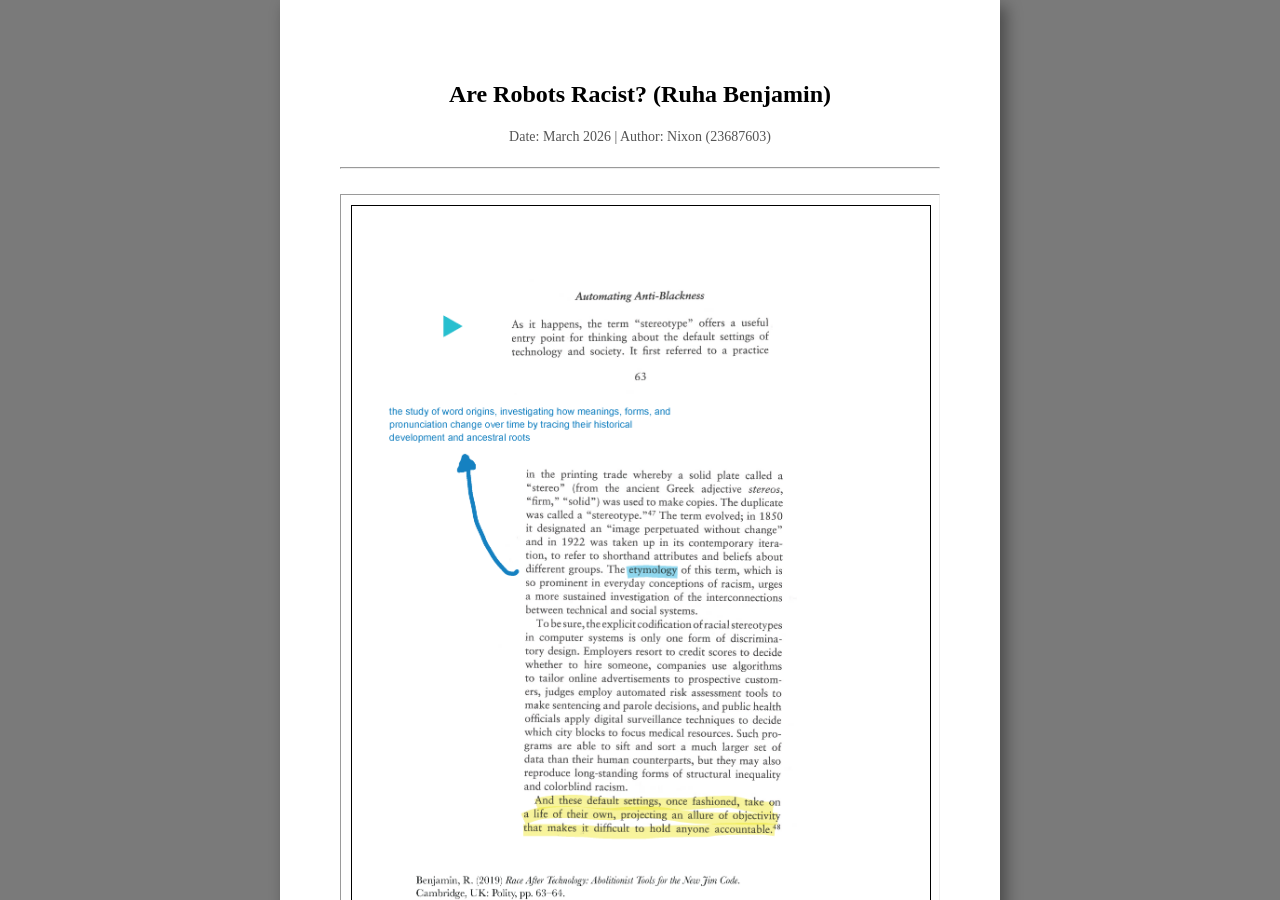
<file: are_robots_racist.html>
<!DOCTYPE html>
<html lang="en">
<head>
    <meta charset="UTF-8">
    <link rel="stylesheet" href="style.css"> 
    <style>
        /* This ensures the 'desk' background fills the whole iframe */
        /* 1. This stays fixed so the background never "ends" */
        body {
            margin: 0;
            padding: 0;
            height: 100vh;
            overflow: hidden; 
        }

        /* 2. This becomes the actual scrollable area */
        .desk-wrapper {
            background-color: #7a7a7a !important; 
            height: 100%;
            width: 100%;
            overflow-y: auto; 
            display: flex;
            flex-direction: column;
            align-items: center;
            padding-top: 0px; /* Space above the paper */
        }

        /* 3. The paper itself */
        .word-page {
            background: white;
            width: 90%;
            max-width: 600px;
            padding: 60px;
            box-shadow: 6px 6px 15px rgba(0,0,0,0.4);
            margin-bottom: 0px; /* This creates the space at the bottom */
            flex-shrink: 0; 
        }
    </style>
</head>
<body>
    <div class="desk-wrapper">
        <div class="word-page"> 
            <h1 class="doc-title">Are Robots Racist? (Ruha Benjamin)</h1> 
            <p class="doc-meta">Date: March 2026 | Author: Nixon (23687603)</p> 
            
            <hr> 

            <div class="figure-container"> 
                <img src="images/Are Robots Racist - Extract.png" alt="Author's annotations of Ruha's text." class="doc-image"> 
                <p class="figure-caption"><i>Figure 1: Author's annotations of Ruha Benjamin's text. (Benjamin R, 2019)</i></p> 
            </div>             

            <h3>1.0 What, to you, is the most important part of the text? Why?</h3> 
            <p>"And these defaut settings, once fashioned, take on a life of their own, projecting an allure of objectivity that makes it difficult to hold anyone accountable". It is the most important part because it highlights the issue of accountability in algorithmic decision-making. I see it as a call to action to empower people with the knowledge & motivate people to create a more equitable and just systems.</p>
            
            <h3>2.0 Write one sentence to summarise what you have read.</h3> 
            <p>Humans have biases and so is any technology that they create.</p>

            <hr>

            <div class="figure-container">
                <div style="position: relative;">
                    <iframe width="560" height="315" src="https://www.youtube.com/embed/rY8RkET3KC0?si=LcFUb7_NbGAEPhou" title="YouTube video player" frameborder="0" allow="accelerometer; autoplay; clipboard-write; encrypted-media; gyroscope; picture-in-picture; web-share" referrerpolicy="strict-origin-when-cross-origin" allowfullscreen></iframe>
                </div>
                <p class="figure-caption"><i>Video 1: Ruha Benjamin discusses 'Race After Technology' (Benjamin R,2020).</i></p>
            </div>

            <h3>3.0  How is the writing relevant to your own project? How will you work to avoid bias</h3> 
            <p>In her book "Race After Technology," Ruha Benjamin argues that technology is not an unbiased tool but rather a "New Jim Code" that embeds biases in the name of unbiased data. This argument is relevant to my project on Temporal Colonialism, as it helps me understand how not only the linear calendar is not a culturally unbiased tool but rather a "coded" tool of Western hegemony.
            <br>
            <br>    
            In order to remain unbiased in my project, I need to remain outcome-focused rather than intention-focused, as the intention of using such tools may be efficiency, but the outcome is the complete negation of "Polychronic" cultures. </p>

            <div class="references-section">
                <hr class="word-divider">
                <h3>References</h3>
                <ol class="reference-list">
                    <li>Benjamin, R. (2019) <em>Race After Technology: Abolitionist Tools for the New Jim Code</em>. Cambridge, UK: Polity, pp. 63–64.</li>
                    <li>Benjamin, R. (2020) <em>Ruha Benjamin discusses 'Race After Technology' [Video]</em>. Princeton University, 15 May. Available at: https://www.youtube.com/watch?v=rY8RkET3KC0 (Accessed: 1 March 2026).</li>
                </ol>
            </div>


            <div style="height: 100px;"></div> 
        </div> 
    </div>
</body>
</html>
</file>
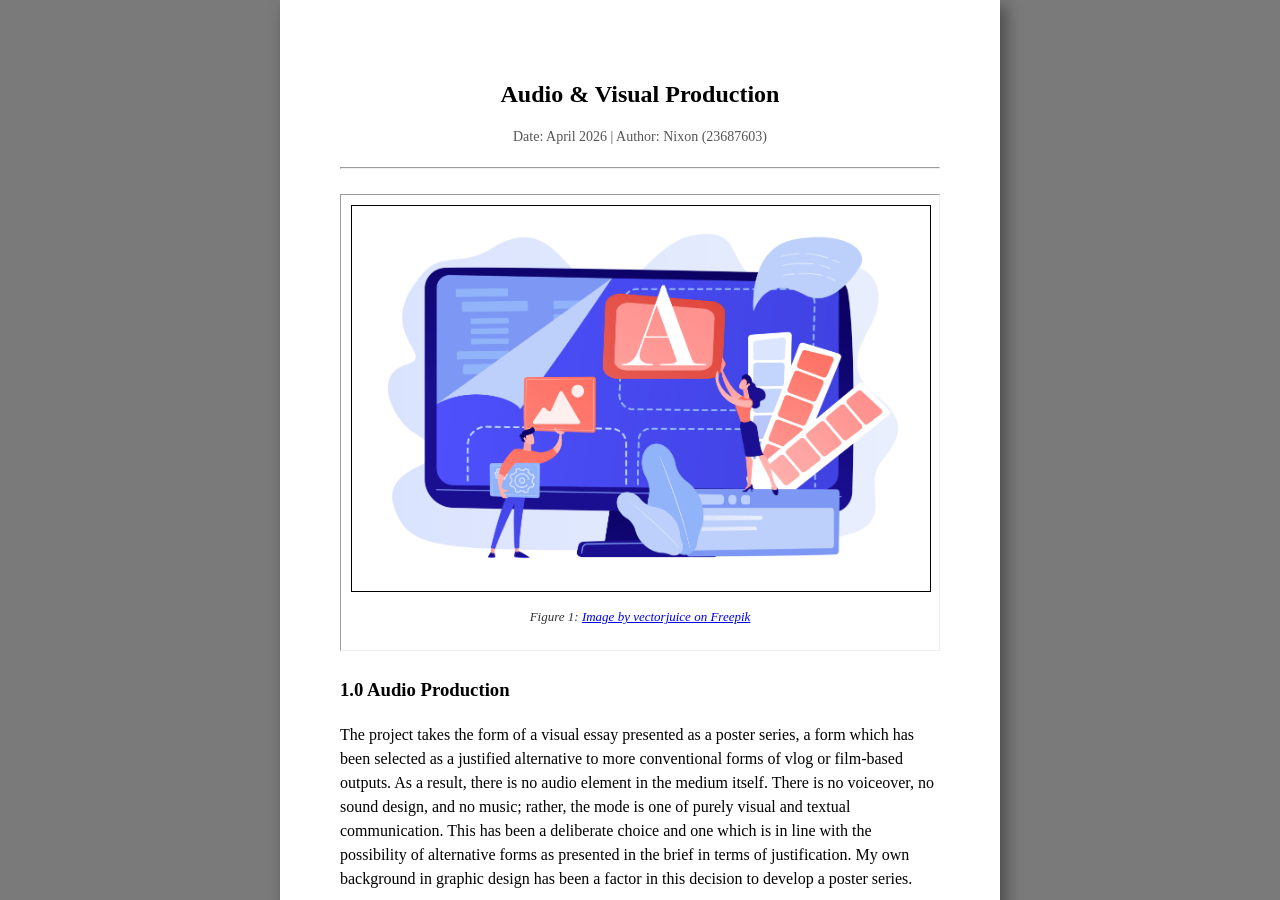
<file: audio_visual_production.html>
<!DOCTYPE html>
<html lang="en">
<head>
    <meta charset="UTF-8">
    <link rel="stylesheet" href="style.css"> 
    <style>
        /* This ensures the 'desk' background fills the whole iframe */
        /* 1. This stays fixed so the background never "ends" */
        body {
            margin: 0;
            padding: 0;
            height: 100vh;
            overflow: hidden; 
        }

        /* 2. This becomes the actual scrollable area */
        .desk-wrapper {
            background-color: #7a7a7a !important; 
            height: 100%;
            width: 100%;
            overflow-y: auto; 
            display: flex;
            flex-direction: column;
            align-items: center;
            padding-top: 0px; /* Space above the paper */
        }

        /* 3. The paper itself */
        .word-page {
            background: white;
            width: 90%;
            max-width: 600px;
            padding: 60px;
            box-shadow: 6px 6px 15px rgba(0,0,0,0.4);
            margin-bottom: 0px; /* This creates the space at the bottom */
            flex-shrink: 0; 
        }
    </style>
</head>
<body>
    <div class="desk-wrapper">
        <div class="word-page"> 
            <h1 class="doc-title">Audio & Visual Production</h1> 
            <p class="doc-meta">Date: April 2026 | Author: Nixon (23687603)</p> 
            
            <hr> 

            <div class="figure-container"> 
                <img src="images/visual_production.jpg" alt="A 1889 Drink Map of Manchester" class="doc-image"> 
                <p class="figure-caption"><i>Figure 1: <a href="https://www.freepik.com/free-vector/programmers-computer-using-low-code-platform-computer-tiny-people-low-code-development-low-code-platform-lcdp-easy-coding-concept_11669213.htm#fromView=search&page=1&position=20&uuid=8fd60c39-c3c2-4aa7-8755-c69624600288&query=graphic+design">Image by vectorjuice on Freepik</a></i></p> 
            </div>             

            <h3>1.0 Audio Production</h3> 
            <p>The project takes the form of a visual essay presented as a poster series, a form which has been selected as a justified alternative to more conventional forms of vlog or film-based outputs. As a result, there is no audio element in the medium itself. There is no voiceover, no sound design, and no music; rather, the mode is one of purely visual and textual communication. This has been a deliberate choice and one which is in line with the possibility of alternative forms as presented in the brief in terms of justification. My own background in graphic design has been a factor in this decision to develop a poster series.</p>

            <div class="figure-container"> 
                <img src="images/research_theory.png" alt="research board" class="doc-image"> 
                <p class="figure-caption"><i>Figure 2: Compilation of research theory and references</i></p> 
            </div>       

            <h3>2.0 Visual Production</h3>
            <p>I started looking towards the overarching study of how different cultures view and experience time. Building on this, Lewis (1996, cited in Culturally Modified, 2020) and Hall (1983, cited in Clockify, 2025) have been referenced for an exploration of how different cultures view time, for example, whether it is linear, cyclical, and procedural, or whether it is monochronic (M-Time) or polychronic (P-Time), whether some cultures view it as moving through them or moving within them (Brainz Magazine, 2023; Clockify, 2025). Further depth was added to this study with Nanni's (2012, p.3) exploration of how the mechanical clock was not simply a tool for keeping time but was in fact a tool for colonial domination, a tool for subjugating indigenous cultures of time and for synchronising labour across all colonies. Coming from the module's perspective of working in the digital world, I explored Ronconi's (2015) study of how European extractive colonization strategies developed strict labour laws with selective enforcement, an imbalance that still impacts today in countries in Latin America, Africa, and beyond.

            <div class="figure-container"> 
                <img src="images/research_brazil.png" alt="research board" class="doc-image"> 
                <p class="figure-caption"><i>Figure 3: Visual Reference for Brazil & Poster layout</i></p> 
            </div>   
            <div class="figure-container"> 
                <img src="images/research_tibet.png" alt="research board" class="doc-image"> 
                <p class="figure-caption"><i>Figure 4: Visual Reference for Tibet & Poster layout</i></p> 
            </div>   
            <div class="figure-container"> 
                <img src="images/research_korea.png" alt="research board" class="doc-image"> 
                <p class="figure-caption"><i>Figure 5: Visual Reference for Korea & Poster layout</i></p> 
            </div>

            With the above theoretical background in place, I refined the project scope of the research to the three case studies: Brazil, Tibet, and Korea, exploring each country in the context of colonialism's disruption to the indigenous cultures of time and the processes of Extraction, Centralisation, and Synchronisation respectively. As Nanni (2012, p.5) writes, "temporal artefacts, from sundials to wristwatches, are not the physical manifestations of time itself, but rather the physical manifestations of the time-consciousness of the societies in which they were created." This concept formed the basis of the visual research, which centred on the clock face as the symbolic artefact linking all the works in the series, each designed to incorporate the aesthetic legacy of colonialism in the respective countries: a clock with a Calçada Portuguesa bezel designed for Brazil, a sundial with Sino-Tibetan influences designed for Tibet, and a watch featuring Sangawara tiles designed for Korea.
            <br>
            <br>
            All three posters have been designed using Figma, with the same structure and yet each with its own visual language. The set, titled Imposed Rhythms, is a symbolic visual essay that examines the ways in which, as Nanni (2012, p.1) explains, the attempted eradication and reform of alternative cultures of time, as part of colonialism, set the ideological stage for the highly quantified, clock-disciplined nature of contemporary digital labor.
            </p>

            <div class="figure-container"> 
                <img src="images/weavy_brazil.png" alt="research board" class="doc-image"> 
                <p class="figure-caption"><i>Figure 6: Weavy AI (2026a) - Brazil Clock</i></p> 
            </div>   
            <div class="figure-container"> 
                <img src="images/weavy_tibet.png" alt="research board" class="doc-image"> 
                <p class="figure-caption"><i>Figure 7: Weavy AI (2026b) - Tibet Sundial</i></p> 
            </div>   
            <div class="figure-container"> 
                <img src="images/weavy_korea.png" alt="research board" class="doc-image"> 
                <p class="figure-caption"><i>Figure 8: Weavy AI (2026c) - Korea Watch</i></p> 
            </div>

            <p>I used Weavy AI Bria Text to Vector tool to provide the visual base for each of the posters. The prompt was designed to capture the colonial design heritage of each of the respective countries, with the images being refined and combined using Figma to produce the final designs. 
            </p>

            <h3>3.0 Content Production</h3>
            <p>I've used a combination of research papers and academic blogs to form the basis of the content for the posters, with the references listed in the bibliography below. (Cambridge University Press (n.d.), Espada Lima, H. (2021), Harvard University (n.d.), HRW (2013), HRW (2024), Kim (2019), Korea Times (2015), Korean Heritage (n.d.), Brown University (n.d.), Sciencedirect.com (2023), ResearchGate (2017)). The content has been designed to be concise and impactful, with the aim of communicating the key points in a clear and visually engaging way. The posters are intended to be informative and thought-provoking, encouraging viewers to reflect on the ways in which colonialism has shaped our understanding of time and its impact on contemporary digital labor.
            </p>   
            
            <div class="references-section">
                <hr class="word-divider">
                <h3>References</h3>
                <ol class="reference-list">
                    <li>Brainz Magazine (2023). <em>How do the different cultures view time management?</em> Available at: https://www.brainzmagazine.com/post/how-do-the-different-cultures-view-time-management (Accessed: 1 April 2026).</li>

                    <li>Brown University (n.d.) <em>Feitorias and Engenhos.</em> In: <em>Five Centuries of Change</em>. Available at: https://library.brown.edu/create/fivecenturiesofchange/chapters/chapter-1/feitorias-and-engenhos/ (Accessed: 30 April 2026).</li>

                    <li>Clockify (2025). <em>Time orientation and perception of time in different cultures.</em> Available at: https://clockify.me/blog/managing-time/time-perception/ (Accessed: 1 April 2026).</li>

                    <li>Culturally Modified (2020). <em>How different cultures understand time.</em> Available at: https://culturallymodified.org/how-different-cultures-understand-time-best-of/ (Accessed: 1 April 2026).</li>

                    <li>Cambridge University Press (n.d.) <em>Journal of Economic History: Institutional Development and Colonial Heritage within Brazil.</em> Available at: https://www.cambridge.org/core/journals/journal-of-economic-history/article/abs/institutional-development-and-colonial-heritage-within-brazil/A96BB58C0D71CA42E4FE9E1D1C70010A (Accessed: 30 April 2026).</li>

                    <li>Harvard University (n.d.) <em>A Scramble for Freight.</em> Available at: https://history.stanford.edu/sites/history/files/a_scramble_for_freight_uchida_cssh_51_1_0.pdf (Accessed: 30 April 2026).</li>

                    <li>Hall, E.T. (1983). <em>The dance of life: The other dimension of time.</em> New York: Doubleday.</li>

                    <li>HRW (2013) <em>They Say We Should Be Grateful: Mass Housing and Relocation Programs in Tibet.</em> Available at: https://www.hrw.org/report/2013/06/27/they-say-we-should-be-grateful/mass-rehousing-and-relocation-programs-tibetan (Accessed: 30 April 2026).</li>

                    <li>HRW (2024) <em>Educate the Masses, Change Their Minds: China’s Forced Relocation of Rural Tibetans.</em> Available at: https://www.hrw.org/report/2024/05/22/educate-masses-change-their-minds/chinas-forced-relocation-rural-tibetans (Accessed: 30 April 2026).</li>

                    <li>Kim, S. (2019) <em>The Influence of Giyōfū Architecture and 19th Century Japan on Early Modern Korea.</em> In: <em>Colonial Korea</em>. Available at: https://colonialkorea.com/2019/05/12/the-influence-of-giyofu-architecture-and-19th-century-japan-on-early-modern-korea/ (Accessed: 30 April 2026).</li>

                    <li>Korea Times (2015) <em>Japanese Vestiges Still Haunt Schools.</em> Available at: https://www.koreatimes.co.kr/southkorea/20150810/japanese-vestiges-still-haunt-schools (Accessed: 30 April 2026).</li>

                    <li>Korean Heritage (n.d.) <em>Japanese Vestiges Still Haunt Schools.</em> Available at: http://www.koreanheritage.kr/feature/view.jsp?articleNo=161 (Accessed: 30 April 2026).</li>

                    <li>Lewis, R.D. (1996). <em>When cultures collide: Managing successfully across cultures.</em> London: Nicholas Brealey Publishing.</li>

                    <li>Nanni, G. (2012). <em>The colonisation of time: Ritual, routine and resistance in the British Empire.</em> Manchester: Manchester University Press.</li>

                    <li>Ronconi, L. (2015). <em>'Colonial history affects labor regulations', World Bank Jobs and Development Blog,</em> 30 November. Available at: https://blogs.worldbank.org/en/jobs/colonial-history-affects-labor-regulations (Accessed: 1 April 2026).</li>

                    <li>Sciencedirect.com (2023) <em>Institutional Development and Colonial Heritage within Brazil.</em> Available at: https://www.sciencedirect.com/science/article/pii/S0305750X23001808 (Accessed: 30 April 2026).</li>

                    <li>ResearchGate (2017) <em>Performing Tibet: On the Role of Traditional and Modern Performing Arts in the Making of Contemporary Tibetan Identities.</em> Available at: https://www.researchgate.net/publication/313101059_Performing_Tibet_on_the_role_of_traditional_and_modern_performing_arts_in_the_making_of_contemporary_Tibetan_identities (Accessed: 30 April 2026).</li>

                    <li>Espada Lima, H. (2021) ‘Enslaved and Free Workers and the Growth of the Working Class in Brazil’, in Vergara, Á. (ed.) <em>Oxford Research Encyclopedia of Latin American History</em>. New York, NY: Oxford Academic. doi: https://doi.org/10.1093/acrefore/9780199366439.013.819 (Accessed: 30 April 2026).</li>

                    <li>Weavy AI (2026a). <em>AI-generated by Bria Text to Vector with prompt 'Front-facing circular wall clock, bold graphic vector illustration, thick clean outlines, clock face with flat solid cobalt blue fill, minimal cardinal numerals 12, 3, 6, 9 in bold sans-serif, small geometric tick marks at each hour position, Calçada Portuguesa mosaic pattern on the outer bezel and frame only — black and white geometric wave and floral stone tile motifs, bold contrasting colours, slim pointed gold hands, mounted front-facing on a warm off-white aged plaster textured wall, wide landscape composition, clock centred as hero, flat 2D vector style, negative space on sides',</em> 25 March. Available at: https://www.weavy.ai (Accessed: 1 April 2026).</li>

                    <li>Weavy AI (2026b). <em>AI-generated by Bria Text to Vector with prompt 'Slight bird's-eye top-down view of a circular sundial, bold graphic vector illustration, thick clean outlines, sundial viewed from slightly above with gentle overhead perspective, flat circular dial face with clean earthy ochre fill, asymmetrically fanned hour lines radiating from centre — lines spaced wider apart at the top and compressed closer together toward the bottom edges replicating authentic sundial hour line geometry, thin vertical pin gnomon at centre casting a single bold flat graphic shadow line across the dial face in deep burnt sienna, large bold Endless Knot — Ashtamangala Buddhist infinite interlacing knot — as central decorative motif rendered in crimson red and ivory integrated between the hour lines, Tibetan script numerals ༡༢ ༣ ༦ ༩ at the four cardinal positions in bold strong serif, eight remaining hour positions marked with small delicate lotus floral pip marks, outer border ring with Sino-Tibetan silk brocade inspired repeating geometric pattern in burnt sienna and ivory, colour palette of earthy ochre, burnt sienna, ivory and deep crimson, transparent white background, sundial centred as hero object, full structure visible no cropping complete object, flat 2D bold vector style, strong clean outlines throughout',</em> 25 March. Available at: https://www.weavy.ai (Accessed: 1 April 2026).</li>

                    <li>Weavy AI (2026c). <em>AI-generated by Bria Text to Vector with prompt 'Front-facing floating product shot of a squircle wristwatch, bold graphic vector illustration, thick strong outlines, squircle watch case body with clean flat structured surfaces referencing Imperial Crown Style Teikan Yoshiki concrete modernist base, bezel as layered tiered crown with sweeping upturned curved eave profiles inspired by traditional Japanese roofline in Teikan Yoshiki style, watch face featuring radial geometric lines emanating from centre on stone grey background, bold Korean numeral characters 십이 삼 육 구 at cardinal outer positions in strong bold serif, minimal hour tick marks, slim pointed bronze watch hands, deep leather strap in slate grey, colour palette of stone grey, deep navy and warm bronze referencing Korean state institutional architecture of the 1960s and 70s, watch dial as clear hero focus, transparent white background, front-facing centred composition, full watch structure visible no cropping complete object, flat bold 2D vector style, high contrast strong outlines',</em> 25 March. Available at: https://www.weavy.ai (Accessed: 1 April 2026).</li>
                </ol>
            </div>


            <div style="height: 100px;"></div> 
        </div> 
    </div>
</body>
</html>
</file>
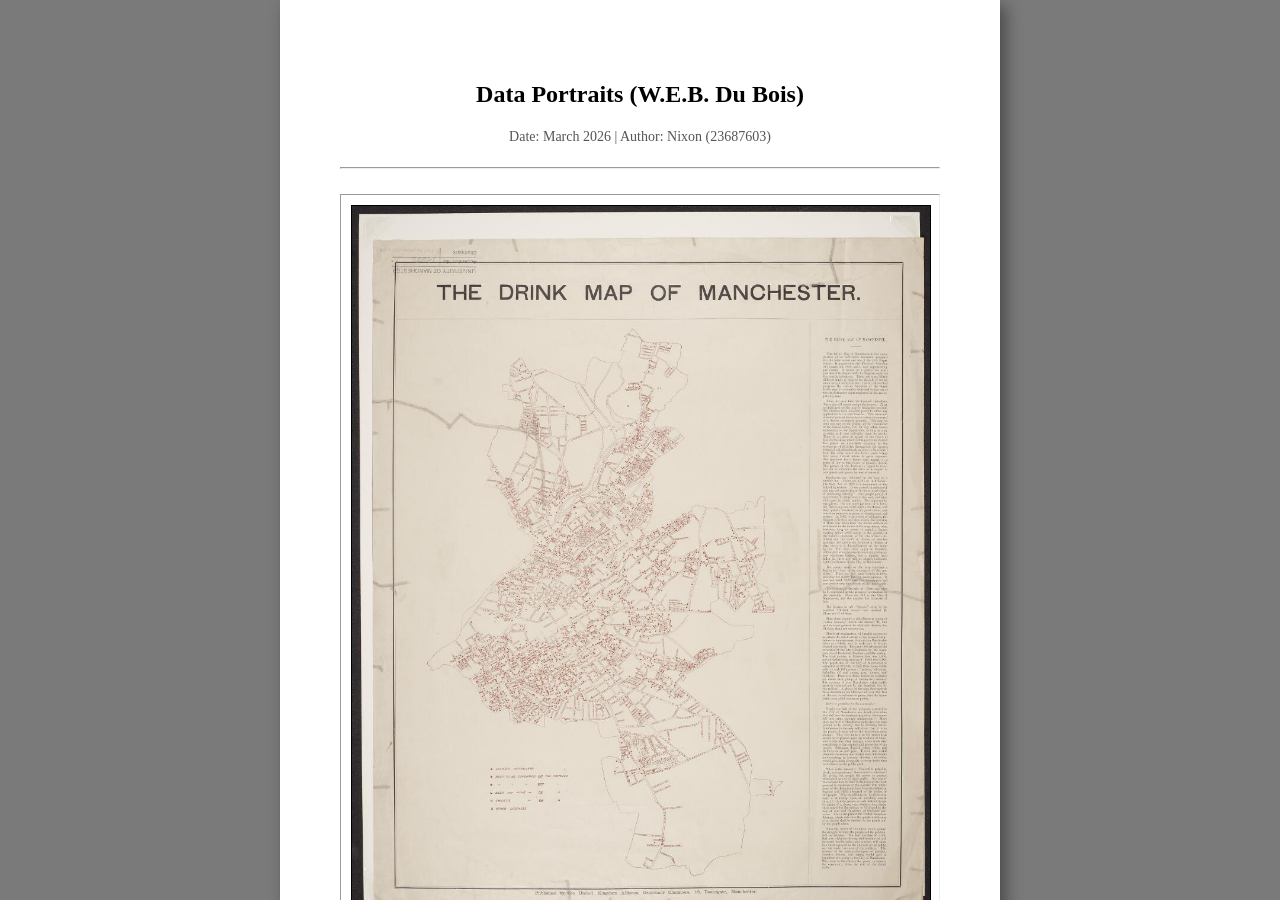
<file: data_portraits.html>
<!DOCTYPE html>
<html lang="en">
<head>
    <meta charset="UTF-8">
    <link rel="stylesheet" href="style.css"> 
    <style>
        /* This ensures the 'desk' background fills the whole iframe */
        /* 1. This stays fixed so the background never "ends" */
        body {
            margin: 0;
            padding: 0;
            height: 100vh;
            overflow: hidden; 
        }

        /* 2. This becomes the actual scrollable area */
        .desk-wrapper {
            background-color: #7a7a7a !important; 
            height: 100%;
            width: 100%;
            overflow-y: auto; 
            display: flex;
            flex-direction: column;
            align-items: center;
            padding-top: 0px; /* Space above the paper */
        }

        /* 3. The paper itself */
        .word-page {
            background: white;
            width: 90%;
            max-width: 600px;
            padding: 60px;
            box-shadow: 6px 6px 15px rgba(0,0,0,0.4);
            margin-bottom: 0px; /* This creates the space at the bottom */
            flex-shrink: 0; 
        }
    </style>
</head>
<body>
    <div class="desk-wrapper">
        <div class="word-page"> 
            <h1 class="doc-title">Data Portraits (W.E.B. Du Bois)</h1> 
            <p class="doc-meta">Date: March 2026 | Author: Nixon (23687603)</p> 
            
            <hr> 

            <div class="figure-container"> 
                <img src="images/drink_map_manchester.jpg" alt="A 1889 Drink Map of Manchester" class="doc-image"> 
                <p class="figure-caption"><i>Figure 1: Drink map of Manchester (University of Manchester, Unknown)</i></p> 
            </div>             

            <h3>1.0 Who made the work? </h3> 
            <p>The map was published by the United Kingdom Alliance, a prominent temperance organization, and appeared in the Manchester Guardian on January 5, 1889. It was based on data prepared for the City Magistrates.</p>

            <h3>2.0 What is the purpose?</h3>
            <p>The purpose was to offer a visual census of the exact extent of the licensed temptations to intemperance that exist in Manchester.By showing the city's magistrates, it is hoped to demonstrate the "density of temptation" and argue in favor of stricter control of liquor licenses.</p>
            
            <h3>3.0 What is the main message the author wants to convey?</h3> 
            <p>The main message here is to give the people the power by means of a direct veto whether a place should be granted a license or no license to protect their community from liquor traffic.</p>

            <h3>4.0  How does it relate to your project? Are there conventions, ideas or themes you can use in your own work? If so, how?</h3> 
            <p>The concept of the Drink Map is relevant to my project as an exercise in critical cartography, where invisible social forces are visualized as data. Just as the United Kingdom Alliance used the concept of the "density of temptation" to critique urban policy, I shall use the concept of the "density of temporal control" to critique digital design. 
            <br>
            <br>    
            I shall use their convention of geometric symbolism, replacing alcohol markers with colonial artifacts, to classify the friction between Monochronic (M-time) & Polychronic (P-time). Following in the tradition of Du Bois, data portraits shall be used to illustrate how modern-day UI/UX design serves as a vessel for historical colonial hegemony.</p>

            <hr>

            <div class="figure-container"> 
                <img src="images/du_bois_graph.png" alt="Graph titled: 'Valuation of Town and City Property owned by Georgia Negros'" class="doc-image"> 
                <p class="figure-caption"><i>Figure 2: Data Portrait of Property Valuation (Du Bois, W.E.B.2018)</i></p> 
            </div> 

            <h3>5.0 What does the visualisation represent? </h3> 
            <p>Valuation of property in georgia over a span of 30 years (owned by negros)</p>

            <h3>6.0 What can you tell about the production of the image?</h3>
            <p>I assume the image was produced using mixed treatment of hand-drawn and printed elements. The lines of the graph appear to be hand-drawn with varying thickness, while the text remind me of a typewriter font.</p>
            
            <h3>7.0 Where and how is the graphic representation most effective?</h3> 
            <p> The spiral form allows decades of data to fit neatly into one image without feeling cluttered. Rather than a standard bar chart, the steep shaded line graph along with strategically placed labels provides depth and understanding of the data build up over time. It prioritises impact over precision, making the increase in property value immediately striking and emotionally readable at a glance.</p>

            <div class="references-section">
                <hr class="word-divider">
                <h3>References</h3>
                <ol class="reference-list">
                    <li>Battle-Baptiste, W. and Rusert, B. (eds.) (2018) <em>W. E. B. Du Bois’s Data Portraits: Visualizing Black America</em>. Princeton: Princeton Architectural Press.</li>
                    <li>University of Manchester (1889) <em>Drink Map of Manchester</em> (C17:70 Manchester (3)). Available at: https://www.digitalcollections.manchester.ac.uk/view/PR-C-00017-00070-MANCHESTER-00003/1 (Accessed: 14 March 2026).</li>
                </ol>
            </div>


            <div style="height: 100px;"></div> 
        </div> 
    </div>
</body>
</html>
</file>
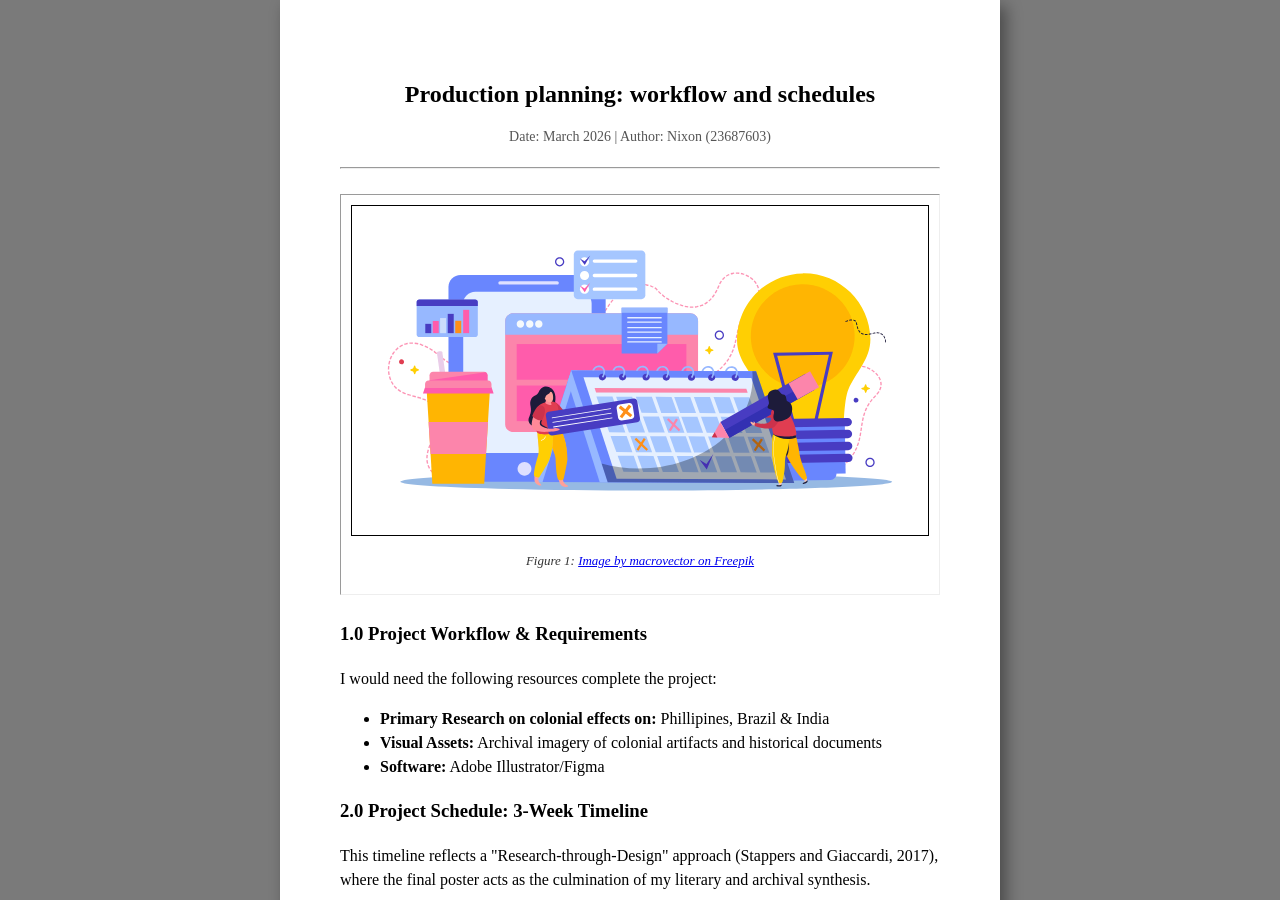
<file: production_planning.html>
<!DOCTYPE html>
<html lang="en">
<head>
    <meta charset="UTF-8">
    <link rel="stylesheet" href="style.css"> 
    <style>
        /* This ensures the 'desk' background fills the whole iframe */
        /* 1. This stays fixed so the background never "ends" */
        body {
            margin: 0;
            padding: 0;
            height: 100vh;
            overflow: hidden; 
        }

        /* 2. This becomes the actual scrollable area */
        .desk-wrapper {
            background-color: #7a7a7a !important; 
            height: 100%;
            width: 100%;
            overflow-y: auto; 
            display: flex;
            flex-direction: column;
            align-items: center;
            padding-top: 0px; /* Space above the paper */
        }

        /* 3. The paper itself */
        .word-page {
            background: white;
            width: 90%;
            max-width: 600px;
            padding: 60px;
            box-shadow: 6px 6px 15px rgba(0,0,0,0.4);
            margin-bottom: 0px; /* This creates the space at the bottom */
            flex-shrink: 0; 
        }
    </style>
</head>
<body>
    <div class="desk-wrapper">
        <div class="word-page"> 
            <h1 class="doc-title">Production planning: workflow and schedules</h1> 
            <p class="doc-meta">Date: March 2026 | Author: Nixon (23687603)</p> 
            
            <hr> 

            <div class="figure-container"> 
                <img src="images/scheduling.svg" alt="A 1889 Drink Map of Manchester" class="doc-image"> 
                <p class="figure-caption"><i>Figure 1: <a href="https://www.freepik.com/free-vector/planning-scheduling-flat-composition-with-people-making-cross-marks-calendar-computer-windows-lamp-illustration_16396550.htm#fromView=search&page=1&position=9&uuid=77e9f6bd-01c9-4892-9ad6-16afaeddedce&query=planning">Image by macrovector on Freepik</a></i></p> 
            </div>             

            <h3>1.0 Project Workflow & Requirements</h3> 
            <p>I would need the following resources complete the project:</p>
            <ul>
                <li><b>Primary Research on colonial effects on:</b> Phillipines, Brazil & India </li>
                <li><b>Visual Assets:</b> Archival imagery of colonial artifacts and historical documents</li>
                <li><b>Software:</b> Adobe Illustrator/Figma</li>
            </ul>

            <h3>2.0 Project Schedule: 3-Week Timeline</h3>
            <p>This timeline reflects a "Research-through-Design" approach (Stappers and Giaccardi, 2017), where the final poster acts as the culmination of my literary and archival synthesis.</p>
            <table style="width:100%; border-collapse: collapse; margin-top: 12px;">
                <thead>
                    <tr>
                        <th style="border: 1px solid #999; padding: 6px; text-align: left;">Phase</th>
                        <th style="border: 1px solid #999; padding: 6px; text-align: left;">Task</th>
                        <th style="border: 1px solid #999; padding: 6px; text-align: left;">Outcome</th>
                    </tr>
                </thead>
                <tbody>
                    <tr>
                        <td style="border: 1px solid #999; padding: 6px;">Week 1: Synthesis</td>
                        <td style="border: 1px solid #999; padding: 6px;">Research and select 8 specific artifacts for each clock face.</td>
                        <td style="border: 1px solid #999; padding: 6px;">Draft Annotated Bibliography</td>
                    </tr>
                    <tr>
                        <td style="border: 1px solid #999; padding: 6px;">Week 2: Layout</td>
                        <td style="border: 1px solid #999; padding: 6px;">Construct the "Layered Clock" central graphic. Integrate the 12, 3, 6, 9 digital anchors with the hand-drawn colonial artifacts.</td>
                        <td style="border: 1px solid #999; padding: 6px;">Initial Visual Prototype</td>
                    </tr>
                    <tr>
                        <td style="border: 1px solid #999; padding: 6px;">Week 3: Refinement</td>
                        <td style="border: 1px solid #999; padding: 6px;">Refine the "Legend" and "Legend entries." Ensure the critique of "Temporal Colonialism" is clear through the visual hierarchy.</td>
                        <td style="border: 1px solid #999; padding: 6px;">Peer Review & Legibility Test</td>
                    </tr>
                </tbody>
            </table>
            
            <div class="references-section">
                <hr class="word-divider">
                <h3>References</h3>
                <ol class="reference-list">
                    <li>Stappers, P.J. and Giaccardi, E. (2017). <em> ‘Research through Design’, in Soegaard, M. and Friis-Dam, R. (eds.) The Encyclopedia of Human-Computer Interaction, 2nd Ed. Aarhus, Denmark: The Interaction Design Foundation.</em> Available at: https://ixdf.org/literature/book/the-encyclopedia-of-human-computer-interaction-2nd-ed/research-through-design (Accessed: 15 March 2026).</li>
                </ol>
            </div>


            <div style="height: 100px;"></div> 
        </div> 
    </div>
</body>
</html>
</file>
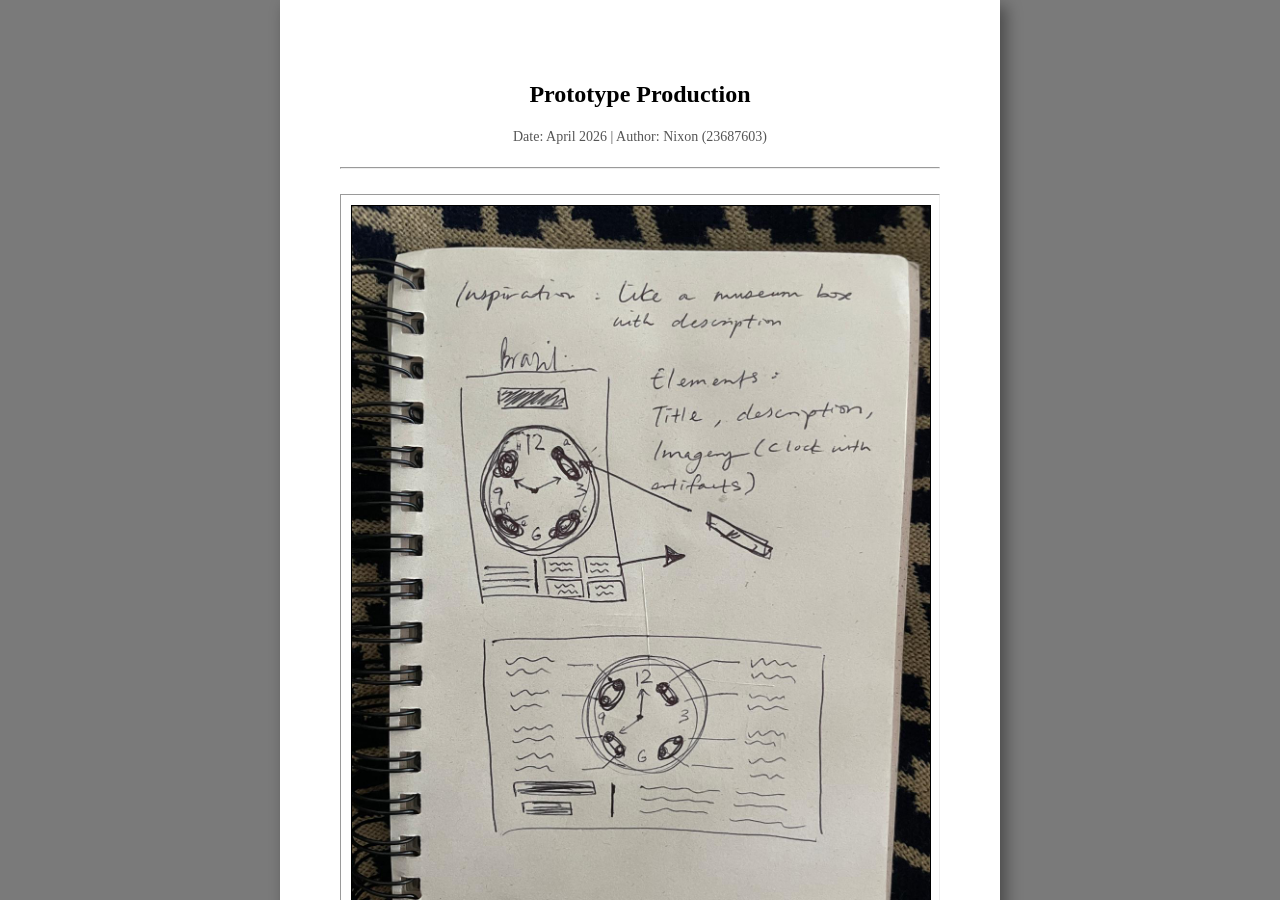
<file: prototype_production.html>
<!DOCTYPE html>
<html lang="en">
<head>
    <meta charset="UTF-8">
    <link rel="stylesheet" href="style.css"> 
    <style>
        /* This ensures the 'desk' background fills the whole iframe */
        /* 1. This stays fixed so the background never "ends" */
        body {
            margin: 0;
            padding: 0;
            height: 100vh;
            overflow: hidden; 
        }

        /* 2. This becomes the actual scrollable area */
        .desk-wrapper {
            background-color: #7a7a7a !important; 
            height: 100%;
            width: 100%;
            overflow-y: auto; 
            display: flex;
            flex-direction: column;
            align-items: center;
            padding-top: 0px; /* Space above the paper */
        }

        /* 3. The paper itself */
        .word-page {
            background: white;
            width: 90%;
            max-width: 600px;
            padding: 60px;
            box-shadow: 6px 6px 15px rgba(0,0,0,0.4);
            margin-bottom: 0px; /* This creates the space at the bottom */
            flex-shrink: 0; 
        }
    </style>
</head>
<body>
    <div class="desk-wrapper">
        <div class="word-page"> 
            <h1 class="doc-title">Prototype Production</h1> 
            <p class="doc-meta">Date: April 2026 | Author: Nixon (23687603)</p> 
            
            <hr> 

            <div class="figure-container"> 
                <img src="images/layout_sketch.jpeg" alt="research board" class="doc-image"> 
                <p class="figure-caption"><i>Figure 1: Initial layout sketches</i></p> 
            </div>               

            <h3>1.0 Prototype Production</h3> 
            <p>The prototyping phase commenced with a fundamental planning phase, where the essential aspects to be included within each piece were determined as a title, content description, and imagery. This phase was then explored through pen and paper sketches on a notepad, which is a recognized method for undertaking low-fidelity prototyping in the early stages of the design phase for quickly dismissing layout considerations before embarking on a digital approach (Interaction Design Foundation, 2026). It became apparent early on in the prototyping phase that a portrait layout would not afford sufficient space to accommodate all three elements within a cohesive format and therefore resulted in the adoption of a landscape layout.

            <div class="figure-container"> 
                <img src="images/figma_layout.png" alt="research board" class="doc-image"> 
                <p class="figure-caption"><i>Figure 2: Figma initial layout</i></p> 
            </div>   

            Initial exploration was done digitally in Figma, where the collected assets such as the created AI-generated timepieces, the series title Imposed Rhythms, and drafted written content were brought together to test the configurations. Still, the limitations of the poster format continued to be an issue in terms of the spatial limitations for the amount of content the project was intended to convey. This was a big turning point in the thought process behind the work. Rather than seeing the work as individual posters, the format was reimagined as a scrollable website flow.

            <div class="figure-container"> 
                <img src="images/label_guide.png" alt="research board" class="doc-image"> 
                <p class="figure-caption"><i>Figure 3: Exhibit label guide (Serrell and Whitney, 2024)</i></p> 
            </div>   

            With the layout now in place, attention was turned to refining both artefact and text. The format for museum display was utilised as an inspiration for the text format, with each timepiece presented with title, date, location, and description, as informed by best practice for writing interpretive labels for exhibits (Serrell and Whitney, 2024). 
            
            <div class="figure-container"> 
                <img src="images/hard facts.png" alt="research board" class="doc-image"> 
                <p class="figure-caption"><i>Figure 4: Hard Facts, Brazil poster</i></p> 
            </div>
            <div class="figure-container"> 
                <img src="images/summary.png" alt="research board" class="doc-image"> 
                <p class="figure-caption"><i>Figure 5: Conclusion as call to action, Tibet poster</i></p> 
            </div>

            The hard facts component (Figure 4) was then introduced to each piece to contextualise the visual component within a historically informed framework, followed by a country-specific conclusion as a call to action (Figure 5). For Tibet, this was presented as a provocation linking centralisation and its relationship to modern digital systems, with the question posed as to Whose frequency are we tuned into today? The final prototype was then exported as a PDF.
            </p>

            <h3>4.0  Reflection</h3> 
            <p>As a reflection on my output, I'll say I've worked on researching extensively on each clock and of each artifact to form the series I name "Imposed Rhythms". 
            <br>
            <br>    
            The overall technical design of my series is achieved by condensing findings I've gathered into bite sized information likened to those of how a musuem would explain to visitors. Experimenting with AI generated visual content with this project allowed me to push my graphic design skills in more expressive and impactful ways than before. The planned direction and content has touched based on technology and its entanglement with colonialism.
            <br>
            <br>
            I really hope that you've enjoyed exploring the contents of my blog and series as much as I have when producing it.
            <br>
            <br>
            Keep an open mind,
            <br>
            Nixon. 
            </p>
            
            <div class="references-section">
                <hr class="word-divider">
                <h3>References</h3>
                <ol class="reference-list">
                    <li>Interaction Design Foundation (2026). <em>What are low-fidelity prototypes?</em> Available at: https://ixdf.org/literature/topics/low-fidelity-prototypes (Accessed: 1 April 2026).</li>

                    <li>Serrell, B. and Whitney, K. (2024). <em>Exhibit labels: An interpretive approach.</em> 3rd edn. Lanham: Rowman & Littlefield.</li>
                </ol>
            </div>


            <div style="height: 100px;"></div> 
        </div> 
    </div>
</body>
</html>
</file>
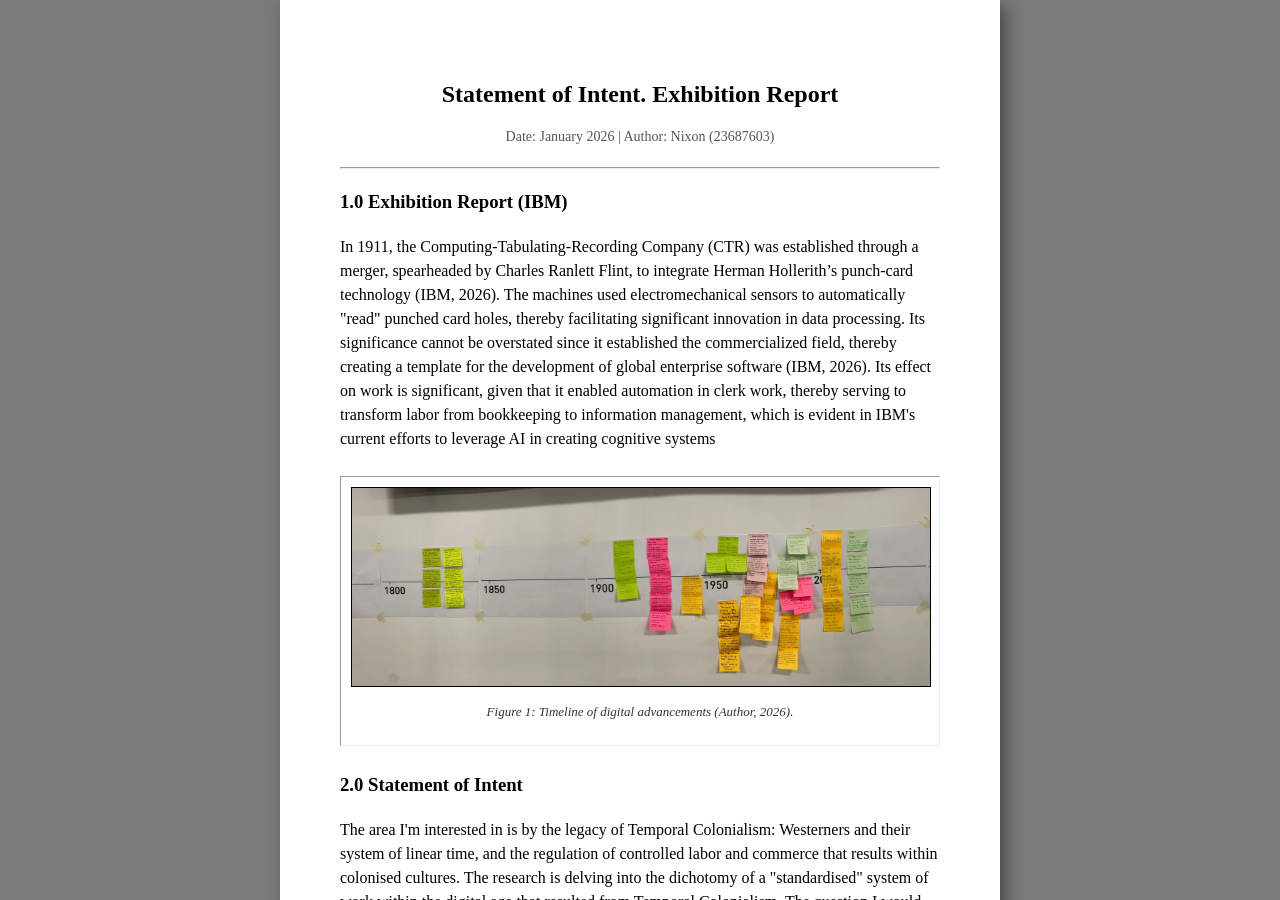
<file: statement.html>
<!DOCTYPE html>
<html lang="en">
<head>
    <meta charset="UTF-8">
    <link rel="stylesheet" href="style.css"> 
    <style>
        /* This ensures the 'desk' background fills the whole iframe */
        /* 1. This stays fixed so the background never "ends" */
        body {
            margin: 0;
            padding: 0;
            height: 100vh;
            overflow: hidden; 
        }

        /* 2. This becomes the actual scrollable area */
        .desk-wrapper {
            background-color: #7a7a7a !important; 
            height: 100%;
            width: 100%;
            overflow-y: auto; 
            display: flex;
            flex-direction: column;
            align-items: center;
            padding-top: 0px; /* Space above the paper */
        }

        /* 3. The paper itself */
        .word-page {
            background: white;
            width: 90%;
            max-width: 600px;
            padding: 60px;
            box-shadow: 6px 6px 15px rgba(0,0,0,0.4);
            margin-bottom: 0px; /* This creates the space at the bottom */
            flex-shrink: 0; 
        }
    </style>
</head>
<body>
    <div class="desk-wrapper">
        <div class="word-page"> 
            <h1 class="doc-title">Statement of Intent. Exhibition Report</h1> 
            <p class="doc-meta">Date: January 2026 | Author: Nixon (23687603)</p> 
            
            <hr> 

            <h3>1.0 Exhibition Report (IBM)</h3> 
            <p>In 1911, the Computing-Tabulating-Recording Company (CTR) was established through a merger, spearheaded by Charles Ranlett Flint, to integrate Herman Hollerith’s punch-card technology (IBM, 2026). The machines used electromechanical sensors to automatically "read" punched card holes, thereby facilitating significant innovation in data processing. Its significance cannot be overstated since it established the commercialized field, thereby creating a template for the development of global enterprise software (IBM, 2026). Its effect on work is significant, given that it enabled automation in clerk work, thereby serving to transform labor from bookkeeping to information management, which is evident in IBM's current efforts to leverage AI in creating cognitive systems</p>

            <div class="figure-container"> 
                <img src="images/exhibition_report_image_overview.jpeg" alt="Timeline of digital advancements" class="doc-image"> 
                <p class="figure-caption"><i>Figure 1: Timeline of digital advancements (Author, 2026).</i></p> 
            </div> 

            <h3>2.0 Statement of Intent</h3> 
            <p>The area I'm interested in is by the legacy of Temporal Colonialism: Westerners and their system of linear time, and the regulation of controlled labor and commerce that results within colonised cultures. The research is delving into the dichotomy of a "standardised" system of work within the digital age that resulted from Temporal Colonialism. The question I would like to explore: "How does the historical legacy of Western linear time, brought and controlled by colonisers, relate to balancing social clocks with modern digital work cultures within former colonies?"</p>

            <div class="references-section">
                <hr class="word-divider">
                <h3>References</h3>
                <ol class="reference-list">
                    <li>IBM (2026) <em>CTR and the birth of IBM.</em>. Available at: <a href="https://www.ibm.com/history/ctr-and-ibm" target="_blank">https://www.ibm.com/history/ctr-and-ibm</a> (Accessed: 9 February 2026).</li> 
                </ol>
                
            </div>


            <div style="height: 100px;"></div> 
        </div> 
    </div>
</body>
</html>
</file>
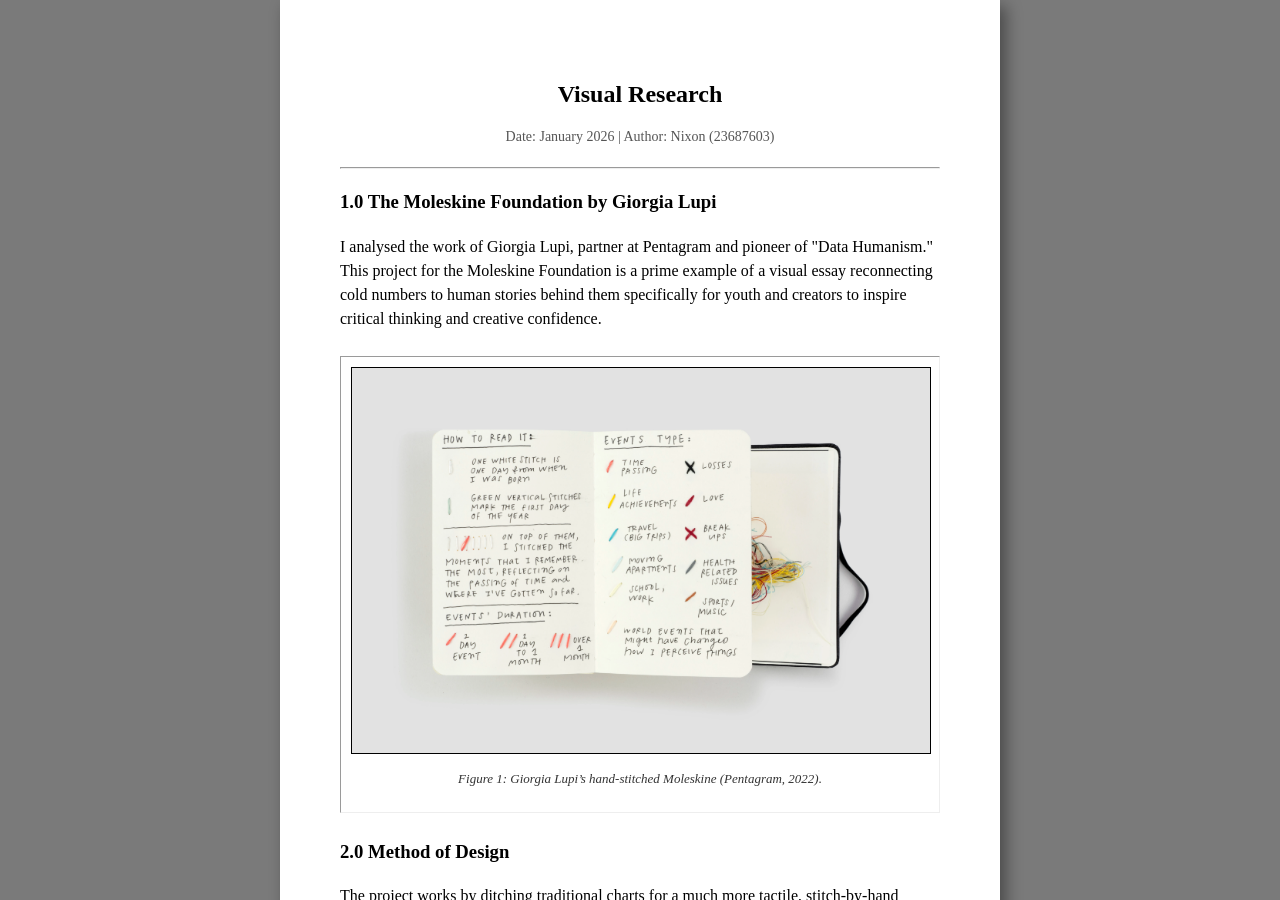
<file: visual-research.html>
<!DOCTYPE html>
<html lang="en">
<head>
    <meta charset="UTF-8">
    <link rel="stylesheet" href="style.css"> 
    <style>
        /* This ensures the 'desk' background fills the whole iframe */
        /* 1. This stays fixed so the background never "ends" */
        body {
            margin: 0;
            padding: 0;
            height: 100vh;
            overflow: hidden; 
        }

        /* 2. This becomes the actual scrollable area */
        .desk-wrapper {
            background-color: #7a7a7a !important; 
            height: 100%;
            width: 100%;
            overflow-y: auto; 
            display: flex;
            flex-direction: column;
            align-items: center;
            padding-top: 0px; /* Space above the paper */
        }

        /* 3. The paper itself */
        .word-page {
            background: white;
            width: 90%;
            max-width: 600px;
            padding: 60px;
            box-shadow: 6px 6px 15px rgba(0,0,0,0.4);
            margin-bottom: 0px; /* This creates the space at the bottom */
            flex-shrink: 0; 
        }
    </style>
</head>
<body>
    <div class="desk-wrapper">
        <div class="word-page"> 
            <h1 class="doc-title">Visual Research</h1> 
            <p class="doc-meta">Date: January 2026 | Author: Nixon (23687603)</p> 
            
            <hr> 

            <h3>1.0 The Moleskine Foundation by Giorgia Lupi</h3> 
            <p>I analysed the work of Giorgia Lupi, partner at Pentagram and pioneer of "Data Humanism." This project for the Moleskine Foundation is a prime example of a visual essay reconnecting cold numbers to human stories behind them specifically for youth and creators to inspire critical thinking and creative confidence.</p>

            <div class="figure-container"> 
                <img src="images/02_GL_Moleskine_2021_008.webp" alt="Giorgia Lupi’s hand-stitched Moleskine" class="doc-image"> 
                <p class="figure-caption"><i>Figure 1: Giorgia Lupi’s hand-stitched Moleskine (Pentagram, 2022).</i></p> 
            </div> 

            <h3>2.0 Method of Design</h3> 
            <p>The project works by ditching traditional charts for a much more tactile, stitch-by-hand system of "data embroidery". It's through this narrative stitch for each day in Lupi's life-that the viewer is challenged to rethink data not as an abstract statistic, but as something almost living and breathing.</p>

            <div class="figure-container"> 
                <img src="images/GL_Moleskine_2021_013.webp" alt="Giorgia Lupi’s hand-stitched Moleskine" class="doc-image"> 
                <p class="figure-caption"><i>Figure 2: Giorgia Lupi’s hand-stitched Moleskine (Pentagram, 2022).</i></p> 
            </div>             
            
            <h3>3.0 Critique on the Design</h3> 
            <p>Despite its immense aesthetic beauty, I felt "Book of Life" has the drawback to rely entirely on a legend for interpretation."Context gap" existing without the key, whereby the specific details of a life event might disappear into the stitches, making the project more of a personal meditation than shared record.</p>

            <div class="figure-container"> 
                <img src="images/GL_Moleskine_2021_023.webp" alt="Giorgia Lupi’s hand-stitched Moleskine" class="doc-image"> 
                <p class="figure-caption"><i>Figure 3: Giorgia Lupi’s hand-stitched Moleskine (Pentagram, 2022).</i></p> 
            </div> 

            <h3>4.0 Application for my own work</h3> 
            <p>The strongest element that I can use from Lupi’s work is her invitation to look inwards. I would like my viewers to be challenged to think beyond consumption and really engage with a critical level of analysis related to their own experiences.</p>

            <div class="references-section">
                <hr class="word-divider">
                <h3>References</h3>
                <ol class="reference-list">
                    <li>Pentagram (2022) <em>Moleskine Foundation.</em>. Available at: <a href="https://www.pentagram.com/work/moleskine-foundation" target="_blank">https://www.pentagram.com/work/moleskine-foundation</a> (Accessed: 9 February 2026).</li> 
                </ol>
                
            </div>


            <div style="height: 100px;"></div> 
        </div> 
    </div>
</body>
</html>
</file>
<file: style.css>
:root {
  --xp-blue: linear-gradient(to bottom, #245edb 0%, #3f8cf3 9%, #245edb 18%, #245edb 92%, #333 100%);
  --xp-border: #0054e3;
}

body, html { margin: 0; padding: 0; height: 100%; overflow: hidden; font-family: 'Tahoma', sans-serif; }

/* Desktop Background */
.desktop {
  background: url('images/windows_xp_original-wallpaper.jpg') no-repeat center center fixed; 
  background-size: cover;
  height: 100vh;
  position: relative;
}

/* Icons */
.icon {
  width: 100px; /* Slightly wider to give text more room */
  text-align: center;
  padding: 10px;
  color: white;
  text-shadow: 1px 1px 2px black;
  cursor: pointer;
  word-wrap: break-word; /* Allows long words to break */
  overflow-wrap: break-word;
}

.icon p {
  margin-top: 5px;
  font-size: 12px;
  line-height: 1.2;
  /* Limits the text to 2 lines then adds "..." */
  display: -webkit-box;
  -webkit-line-clamp: 2; 
  -webkit-box-orient: vertical;
  overflow: hidden;
}
.icon img { width: 68px; }

/* Add this to style.css */
.icon-grid {
  display: flex;
  flex-direction: column; /* Stacks icons vertically */
  flex-wrap: wrap;        /* Allows icons to start a new column if they hit the bottom */
  height: calc(100vh - 50px); /* Fill desktop height minus taskbar */
  width: max-content;
  padding: 10px;
  gap: 10px;
  align-content: flex-start;
}

/* Windows */
.window {
  position: absolute;
  width: 450px;
  background: #ece9d8;
  border: 3px solid #0054e3; /* The signature blue border */
  border-top-left-radius: 8px;
  border-top-right-radius: 8px;
  box-shadow: 4px 4px 0px rgba(0,0,0,0.2); /* Hard shadow for depth */
  overflow: hidden; /* Keeps the body inside the borders */
}

.window.maximized {
  top: 5px !important;
  left: 5px !important;
  width: calc(100% - 10px) !important;
  height: calc(100vh - 60px) !important;
}

.window-header {
  background: var(--xp-blue);
  padding: 5px 10px;
  color: white;
  font-weight: bold;
  display: flex;
  justify-content: space-between;
  align-items: center;
  cursor: move; /* Or cursor: grab; */
  user-select: none; /* Prevents text highlighting while dragging */
}

.window-controls {
  display: flex;
  gap: 5px;  
}

.close-btn {
  background: #e04343;
  color: white;
  border: 1px solid white;
  width: 22px;
  height: 22px;
  cursor: pointer;
  border-radius: 3px;
}

/* Ensure the window body has NO padding so the gray workspace hits the edges */
.window-body {
  padding: 0 !important; /* Forces the removal of that 20px gap */
  overflow: hidden;
}

/* Custom Scrollbar for the Content */
::-webkit-scrollbar {
    width: 16px;
}
::-webkit-scrollbar-track {
    background: #ece9d8;
    border: 1px solid #aca899;
}
::-webkit-scrollbar-thumb {
    background: #c0c0c0;
    border: 2px solid;
    border-color: #ffffff #808080 #808080 #ffffff;
}

#about-win {
  position: absolute;
  /* We removed top, left, and transform from here */
  width: 700px; /* Increased width for a better Word feel */
  z-index: 100;
}

/* While dragging, we add a class to the window to prevent the iframe from stealing focus */
.dragging iframe {
    pointer-events: none;
}

/* Word Doc Styling */
.word-doc { background: white; margin: 10px; border: 1px solid #7f9db9; box-shadow: inset 1px 1px 5px rgba(0,0,0,0.1); }

/* Adjusting the word-container to fill the space between header and status bar */
.word-container {
  background-color: #7a7a7a;
  height: calc(100% - 52px); /* Subtracting header and status bar heights */
  overflow-y: auto;
}

/* The Status Bar at the bottom */
.window-status-bar {
  background: #ece9d8;
  border-top: 1px solid #aca899;
  height: 22px;
  display: flex;
  justify-content: space-between;
  align-items: center;
  padding: 0 10px;
  font-size: 11px;
  color: #000;
}

/* The actual white page */
.word-page {
  background: white;
  width: 100%;
  max-width: 600px; /* Standard paper width */
  min-height: 100%;
  padding: 50px;
  box-shadow: 2px 2px 5px rgba(0,0,0,0.5);
  font-family: 'Times New Roman', Times, serif; /* Essential for the Word look */
  color: #000;
  line-height: 1.5;
}

.doc-title {
  font-size: 24px;
  text-align: center;
  margin-bottom: 5px;
}

.doc-meta {
  text-align: center;
  font-size: 14px;
  color: #555;
  margin-bottom: 20px;
}

/* Image and Caption Styling */
.figure-container {
  margin: 25px 0;
  text-align: center;
  border: 1px inset #eee;
  padding: 10px;
}

.doc-image {
  max-width: 100%;
  height: auto;
  border: 1px solid #000;
}

.figure-caption {
  font-size: 13px;
  margin-top: 8px;
  color: #333;
}

/* Add to style.css */

.references-section {
    margin-top: 40px;
    font-family: 'Times New Roman', Times, serif; /* Matches Word look */
}

.word-divider {
    border: 0;
    border-top: 1px solid #333;
    width: 33%; /* Traditional Word footnote/ref divider is short */
    margin-left: 0;
    margin-bottom: 10px;
}

.references-section h3 {
    font-size: 16px;
    text-decoration: underline;
    margin-bottom: 10px;
}

.reference-list {
    font-size: 12px; /* References are typically smaller */
    padding-left: 25px;
}

.reference-list li {
    margin-bottom: 8px;
    line-height: 1.4;
    /* The hanging indent look */
    padding-left: 5px; 
}

/* Media Player Window */
.player-bg {
    background: linear-gradient(to bottom, #757575, #c0c0c0);
    padding: 10px !important;
    display: flex;
    flex-direction: column;
    gap: 10px;
}

.viz-screen {
    background: #000;
    height: 180px;
    border: 2px inset #ffffff;
    display: flex;
    flex-direction: column;
    justify-content: center;
    align-items: center;
    color: #00ff00;
    font-family: 'Courier New', Courier, monospace;
}

.viz-bars {
    width: 80%;
    height: 40px;
    background: repeating-linear-gradient(90deg, #00ff00 0px, #00ff00 4px, transparent 4px, transparent 8px);
    animation: pulse 1s infinite;
}

@keyframes pulse {
    0% { opacity: 0.5; transform: scaleY(1); }
    50% { opacity: 1; transform: scaleY(1.2); }
    100% { opacity: 0.5; transform: scaleY(1); }
}

.player-controls {
    background: #ece9d8;
    border: 1px solid #757575;
    padding: 10px;
    border-radius: 5px;
}

.player-btn {
    background: radial-gradient(circle, #4b89ff 0%, #003c74 100%);
    color: white;
    border: 1px solid #000;
    border-radius: 50%;
    width: 35px;
    height: 35px;
    cursor: pointer;
    font-size: 18px;
}

.progress-bar-container {
    width: 100%;
    height: 12px;
    background: #ffffff;
    border: 1px inset #808080;
    margin-bottom: 10px;
    cursor: pointer; /* Makes it look clickable */
}

.progress-fill {
    height: 100%;
    background: linear-gradient(to bottom, #28ef28 0%, #0e900e 100%);
    width: 0%; /* Starts at 0 */
    transition: width 0.1s linear; /* Makes the movement smooth */
}

/* Taskbar */
.taskbar {
  position: absolute;
  bottom: 0;
  width: 100%;
  height: 50px;
  background: var(--xp-blue);
  display: flex;
  justify-content: space-between; /* This pushes Start to left and Tray to right */
  align-items: center;
  z-index: 9999; /* Keeps it above the windows */
}

.taskbar-apps {
    flex: 1; /* This makes it take up all the "empty" space in the middle */
    display: flex;
    gap: 4px;
    padding-left: 10px;
    align-items: center;
    overflow: hidden; /* Prevent this section from pushing the tray */
    padding-right: 10px;
}

.task-button {
    background: #3c81f3;
    border: 1px solid rgba(255,255,255,0.3);
    border-radius: 2px;
    color: white;
    padding: 2px 8px;
    display: flex;
    align-items: center;
    gap: 5px;
    font-size: 11px;
    height: 25px; /* Slightly shorter than the taskbar */
    cursor: pointer;
    box-shadow: inset -1px -1px 2px rgba(0,0,0,0.5);
    white-space: nowrap; /* Keeps the text on one line */
    max-width: 160px; /* Limits how wide a button can grow */
    min-width: 50px;  /* Ensures it doesn't shrink to nothing */
    overflow: hidden; /* Hides anything that spills out */
}

.task-button:hover {
    background: #5397ff;
}

.task-button.active {
    background: #1e52b7 !important; /* A darker, active blue */
    box-shadow: inset 2px 2px 3px rgba(0,0,0,0.6);
    border: 1px solid rgba(0,0,0,0.2);
}

.task-button span {
    white-space: nowrap;      /* Prevents text from wrapping to a second line */
    overflow: hidden;         /* Hides the extra text */
    text-overflow: ellipsis;  /* Adds the "..." */
    font-size: 11px;
    flex: 1;                  /* Allows text to take up the space next to the icon */
}

.start-button {
  background: linear-gradient(to bottom, 
    #388e3c 0%,    /* Dark green edge */
    #4caf50 5%,    /* Lighter highlight edge */
    #81c784 10%,   /* The "Gloss" highlight */
    #4caf50 25%,   /* Main green */
    #388e3c 100%   /* Bottom shadow */
  );
  color: white;
  padding: 0 15px;
  height: 100%;
  font-style: italic;
  font-weight: 900; /* Extra bold for that XP feel */
  font-size: 16px;
  text-shadow: 1px 1px 1px #2e7d32;
  border-top-right-radius: 10px;
  border-bottom-right-radius: 10px;
  display: flex;
  align-items: center;
  cursor: pointer;
  box-shadow: inset 1px 1px 1px rgba(255,255,255,0.4);
  transition: filter 0.1s;
}

.start-button:hover {
  filter: brightness(1.1); /* Makes it "glow" when hovered */
}

.start-button:active {
  filter: brightness(0.9); /* Sinks in when clicked */
}

.task-button img {
    width: 14px;
    height: 14px;
}

.system-tray {
  display: flex;
  align-items: center;
  /* A darker, "inset" blue gradient */
  background: linear-gradient(to bottom, 
    #095bc9 0%, 
    #0e69e1 10%, 
    #095bc9 100%
  );
  border-left: 2px solid rgba(0, 0, 0, 0.2);
  box-shadow: inset 2px 0 3px rgba(0,0,0,0.3);
  padding: 0 12px;
  height: 100%;
  color: white;
  font-size: 11px;
  font-weight: bold;
  flex-shrink: 0;   /* CRITICAL: This tells the tray "Never get smaller or move" */
  margin-left: auto; /* Ensures it stays pinned to the right */
}

.tray-icon {
  width: 16px;
  height: 16px;
  margin-right: 6px; /* Space between the icon and the numbers */
}

/* Dims the desktop when the message appears */
.modal-overlay {
    position: fixed;
    top: 0;
    left: 0;
    width: 100%;
    height: 100%;
    background: rgba(0, 0, 0, 0.3);
    display: flex;
    justify-content: center;
    align-items: center;
    z-index: 9999; /* Above everything */
}

.welcome-box {
    width: 450px !important;
    position: relative !important;
}

.modal-layout {
    display: flex;
    align-items: center;
    gap: 15px;
    padding: 20px;
    background: #ece9d8;
}

.modal-text {
    font-size: 12px;
    color: #000;
}

.modal-footer {
    background: #ece9d8;
    padding-bottom: 15px;
    text-align: center;
}

/* The classic XP button style */
.xp-button {
    padding: 4px 20px;
    border: 1px solid #003c74;
    background: linear-gradient(to bottom, #ffffff 0%, #ebebe4 100%);
    box-shadow: inset -1px -1px 1px #808080;
    cursor: pointer;
}

.xp-button:active {
    box-shadow: inset 1px 1px 1px #808080;
}

.song-title {
    text-align: center;
}

.min-btn {
    background: #ebeadb;
    border: 1px solid #ffffff;
    border-bottom-color: #707070;
    border-right-color: #707070;
    padding: 1px 6px;
    font-weight: bold;
    cursor: pointer;
    margin-right: 2px;
}

.max-btn {
    background: #ebeadb;
    border: 1px solid #ffffff;
    border-bottom-color: #707070;
    border-right-color: #707070;
    padding: 1px 6px;
    font-weight: bold;
    cursor: pointer;
    margin-right: 2px;
}

.max-btn:active {
    border: 1px solid #707070;
    border-bottom-color: #ffffff;
    border-right-color: #ffffff;
}

.min-btn:active {
    border: 1px solid #707070;
    border-bottom-color: #ffffff;
    border-right-color: #ffffff;
}
</file>
